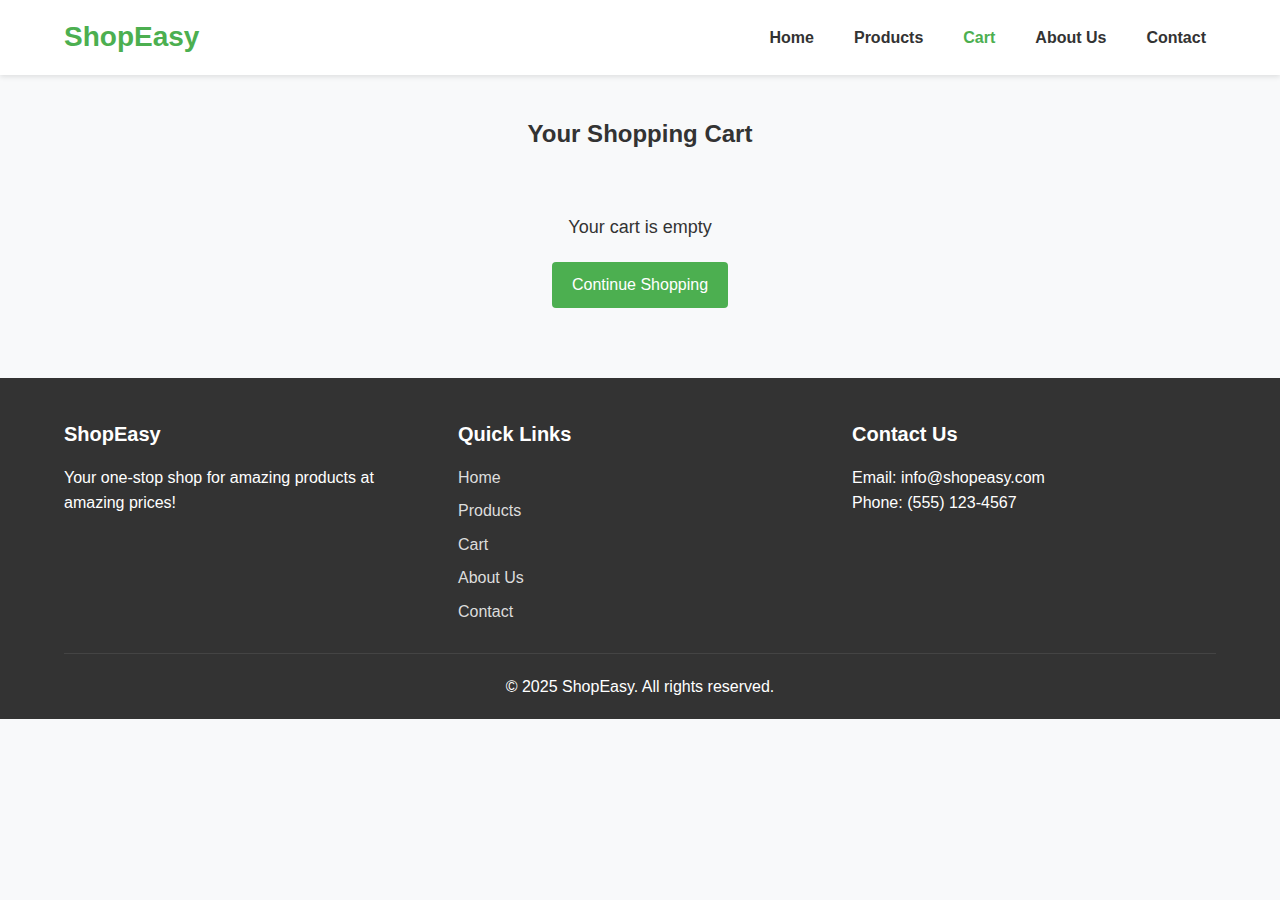
<file: cart.html>
<!DOCTYPE html>
<html lang="en">
  <head>
    <meta charset="UTF-8" />
    <meta name="viewport" content="width=device-width, initial-scale=1.0" />
    <title>ShopEasy - Cart</title>
    <link rel="stylesheet" href="styles.css" />
  </head>
  <body>
    <header>
      <div class="logo">
        <h1>ShopEasy</h1>
      </div>
      <nav>
        <ul>
          <li><a href="index.html">Home</a></li>
          <li><a href="products.html">Products</a></li>
          <li><a href="cart.html" class="active">Cart</a></li>
          <li><a href="about.html">About Us</a></li>
          <li><a href="contact.html">Contact</a></li>
        </ul>
      </nav>
    </header>

    <section class="cart-container">
      <h2>Your Shopping Cart</h2>
      <div id="emptyCart" class="empty-cart-message">
        <p>Your cart is empty</p>
        <a href="products.html" class="btn">Continue Shopping</a>
      </div>
      <div id="cartItems" class="cart-items">
        <!-- Cart items will be dynamically inserted here by JavaScript -->
      </div>
      <div class="cart-summary" id="cartSummary">
        <div class="summary-row">
          <span>Subtotal:</span>
          <span id="subtotal">$0.00</span>
        </div>
        <div class="summary-row">
          <span>Shipping:</span>
          <span id="shipping">$0.00</span>
        </div>
        <div class="summary-row total">
          <span>Total:</span>
          <span id="total">$0.00</span>
        </div>
        <button class="btn checkout-btn" id="checkoutBtn" onclick="checkout()">
          Proceed to Checkout
        </button>
      </div>
    </section>

    <div id="checkoutModal" class="modal">
      <div class="modal-content">
        <span class="close-btn" onclick="closeModal()">&times;</span>
        <h2>Checkout</h2>
        <form id="checkoutForm">
          <div class="form-group">
            <label for="name">Full Name</label>
            <input type="text" id="name" required />
          </div>
          <div class="form-group">
            <label for="email">Email</label>
            <input type="email" id="email" required />
          </div>
          <div class="form-group">
            <label for="address">Shipping Address</label>
            <textarea id="address" required></textarea>
          </div>
          <div class="form-group">
            <label for="cardNumber">Card Number</label>
            <input
              type="text"
              id="cardNumber"
              placeholder="XXXX XXXX XXXX XXXX"
              required
            />
          </div>
          <div class="form-row">
            <div class="form-group">
              <label for="expDate">Expiration Date</label>
              <input type="text" id="expDate" placeholder="MM/YY" required />
            </div>
            <div class="form-group">
              <label for="cvv">CVV</label>
              <input type="text" id="cvv" placeholder="XXX" required />
            </div>
          </div>
          <button type="submit" class="btn">Complete Purchase</button>
        </form>
      </div>
    </div>

    <footer>
      <div class="footer-content">
        <div class="footer-section">
          <h3>ShopEasy</h3>
          <p>Your one-stop shop for amazing products at amazing prices!</p>
        </div>
        <div class="footer-section">
          <h3>Quick Links</h3>
          <ul>
            <li><a href="index.html">Home</a></li>
            <li><a href="products.html">Products</a></li>
            <li><a href="cart.html">Cart</a></li>
            <li><a href="about.html">About Us</a></li>
            <li><a href="contact.html">Contact</a></li>
          </ul>
        </div>
        <div class="footer-section">
          <h3>Contact Us</h3>
          <p>Email: info@shopeasy.com</p>
          <p>Phone: (555) 123-4567</p>
        </div>
      </div>
      <div class="footer-bottom">
        <p>&copy; 2025 ShopEasy. All rights reserved.</p>
      </div>
    </footer>

    <script src="script.js"></script>
  </body>
</html>
</file>
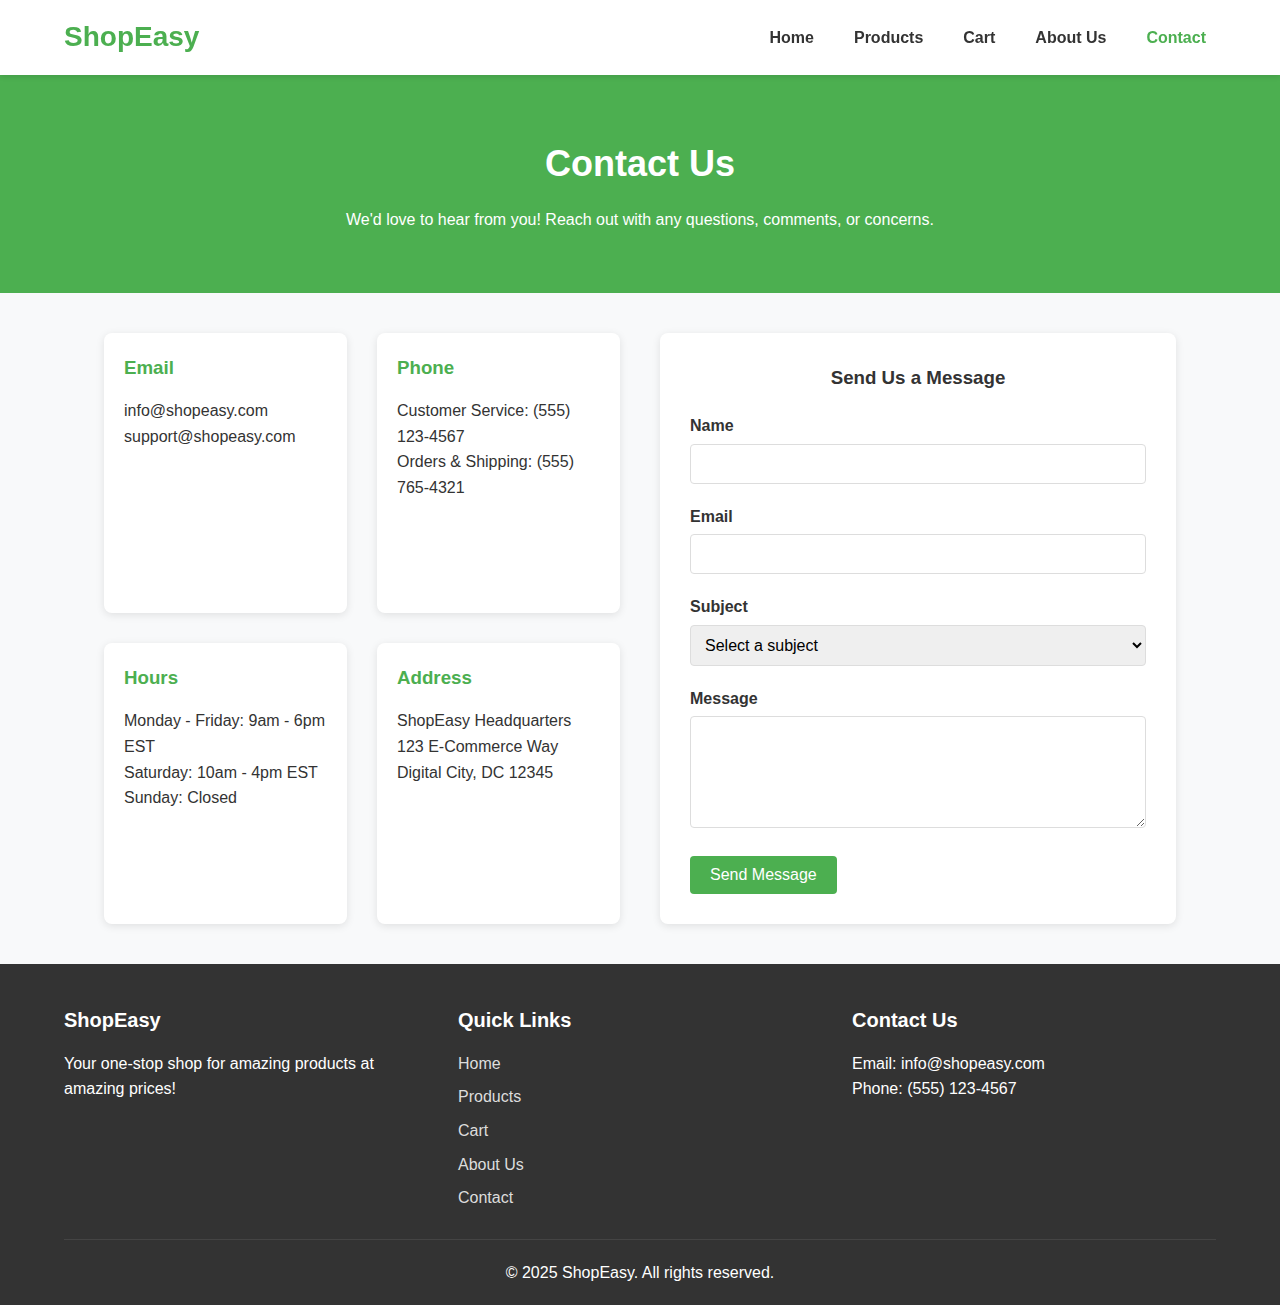
<file: contact.html>
<!DOCTYPE html>
<html lang="en">
  <head>
    <meta charset="UTF-8" />
    <meta name="viewport" content="width=device-width, initial-scale=1.0" />
    <title>ShopEasy - Contact Us</title>
    <link rel="stylesheet" href="styles.css" />
  </head>
  <body>
    <header>
      <div class="logo">
        <h1>ShopEasy</h1>
      </div>
      <nav>
        <ul>
          <li><a href="index.html">Home</a></li>
          <li><a href="products.html">Products</a></li>
          <li><a href="cart.html">Cart</a></li>
          <li><a href="about.html">About Us</a></li>
          <li><a href="contact.html" class="active">Contact</a></li>
        </ul>
      </nav>
    </header>

    <section class="contact-header">
      <h2>Contact Us</h2>
      <p>
        We'd love to hear from you! Reach out with any questions, comments, or
        concerns.
      </p>
    </section>

    <section class="contact-container">
      <div class="contact-info">
        <div class="contact-method">
          <h3>Email</h3>
          <p>info@shopeasy.com</p>
          <p>support@shopeasy.com</p>
        </div>
        <div class="contact-method">
          <h3>Phone</h3>
          <p>Customer Service: (555) 123-4567</p>
          <p>Orders & Shipping: (555) 765-4321</p>
        </div>
        <div class="contact-method">
          <h3>Hours</h3>
          <p>Monday - Friday: 9am - 6pm EST</p>
          <p>Saturday: 10am - 4pm EST</p>
          <p>Sunday: Closed</p>
        </div>
        <div class="contact-method">
          <h3>Address</h3>
          <p>ShopEasy Headquarters</p>
          <p>123 E-Commerce Way</p>
          <p>Digital City, DC 12345</p>
        </div>
      </div>

      <div class="contact-form-container">
        <h3>Send Us a Message</h3>
        <form id="contactForm" class="contact-form">
          <div class="form-group">
            <label for="contactName">Name</label>
            <input type="text" id="contactName" required />
          </div>
          <div class="form-group">
            <label for="contactEmail">Email</label>
            <input type="email" id="contactEmail" required />
          </div>
          <div class="form-group">
            <label for="contactSubject">Subject</label>
            <select id="contactSubject" required>
              <option value="">Select a subject</option>
              <option value="order">Order Inquiry</option>
              <option value="product">Product Information</option>
              <option value="return">Returns & Refunds</option>
              <option value="feedback">Feedback</option>
              <option value="other">Other</option>
            </select>
          </div>
          <div class="form-group">
            <label for="contactMessage">Message</label>
            <textarea id="contactMessage" rows="5" required></textarea>
          </div>
          <button type="submit" class="btn">Send Message</button>
        </form>
      </div>
    </section>

    <div id="messageModal" class="modal">
      <div class="modal-content">
        <span class="close-btn" onclick="closeMessageModal()">&times;</span>
        <h2>Thank You!</h2>
        <p>
          Your message has been sent successfully. We'll get back to you as soon
          as possible.
        </p>
        <button class="btn" onclick="closeMessageModal()">Close</button>
      </div>
    </div>

    <footer>
      <div class="footer-content">
        <div class="footer-section">
          <h3>ShopEasy</h3>
          <p>Your one-stop shop for amazing products at amazing prices!</p>
        </div>
        <div class="footer-section">
          <h3>Quick Links</h3>
          <ul>
            <li><a href="index.html">Home</a></li>
            <li><a href="products.html">Products</a></li>
            <li><a href="cart.html">Cart</a></li>
            <li><a href="about.html">About Us</a></li>
            <li><a href="contact.html">Contact</a></li>
          </ul>
        </div>
        <div class="footer-section">
          <h3>Contact Us</h3>
          <p>Email: info@shopeasy.com</p>
          <p>Phone: (555) 123-4567</p>
        </div>
      </div>
      <div class="footer-bottom">
        <p>&copy; 2025 ShopEasy. All rights reserved.</p>
      </div>
    </footer>

    <script src="script.js"></script>
  </body>
</html>
</file>
<file: styles.css>
/* Global Styles */
* {
    margin: 0;
    padding: 0;
    box-sizing: border-box;
    font-family: 'Arial', sans-serif;
}

body {
    line-height: 1.6;
    color: #333;
    background-color: #f8f9fa;
}

a {
    text-decoration: none;
    color: #333;
}

ul {
    list-style: none;
}

img {
    max-width: 100%;
    height: auto;
}

.btn {
    display: inline-block;
    background-color: #4CAF50;
    color: white;
    padding: 10px 20px;
    border: none;
    border-radius: 4px;
    cursor: pointer;
    font-size: 16px;
    transition: background-color 0.3s;
}

.btn:hover {
    background-color: #45a049;
}

/* Header Styles */
header {
    background-color: white;
    box-shadow: 0 2px 5px rgba(0, 0, 0, 0.1);
    padding: 15px 5%;
    display: flex;
    justify-content: space-between;
    align-items: center;
    position: sticky;
    top: 0;
    z-index: 100;
}

.logo h1 {
    color: #4CAF50;
    font-size: 28px;
}

nav ul {
    display: flex;
}

nav ul li {
    margin-left: 20px;
}

nav ul li a {
    padding: 5px 10px;
    font-weight: bold;
    transition: color 0.3s;
}

nav ul li a:hover,
nav ul li a.active {
    color: #4CAF50;
}

/* Hero Section */
.hero {
    background-image: linear-gradient(rgba(0, 0, 0, 0.5), rgba(0, 0, 0, 0.5)), url('/api/placeholder/1200/400');
    background-size: cover;
    background-position: center;
    color: white;
    text-align: center;
    padding: 100px 20px;
}

.hero-content h2 {
    font-size: 36px;
    margin-bottom: 20px;
}

.hero-content p {
    font-size: 18px;
    margin-bottom: 30px;
    max-width: 600px;
    margin-left: auto;
    margin-right: auto;
}

/* Product Grid */
.featured-products,
.product-listing {
    padding: 40px 5%;
}

.featured-products h2,
.product-listing h2,
.categories h2 {
    text-align: center;
    margin-bottom: 30px;
    font-size: 28px;
    color: #333;
}

.product-grid {
    display: grid;
    grid-template-columns: repeat(auto-fill, minmax(250px, 1fr));
    gap: 30px;
}

.product-card {
    background-color: white;
    border-radius: 8px;
    overflow: hidden;
    box-shadow: 0 2px 8px rgba(0, 0, 0, 0.1);
    transition: transform 0.3s, box-shadow 0.3s;
}

.product-card:hover {
    transform: translateY(-5px);
    box-shadow: 0 5px 15px rgba(0, 0, 0, 0.2);
}

.product-card img {
    width: 100%;
    height: 200px;
    object-fit: cover;
}

.product-card h3 {
    padding: 15px 15px 5px;
    font-size: 18px;
}

.product-card .price {
    padding: 0 15px 15px;
    color: #4CAF50;
    font-weight: bold;
    font-size: 18px;
}

.product-card .btn {
    margin: 0 15px 15px;
    width: calc(100% - 30px);
    text-align: center;
}

/* Categories Section */
.categories {
    padding: 40px 5%;
    background-color: #edf2f7;
}

.category-grid {
    display: grid;
    grid-template-columns: repeat(auto-fill, minmax(200px, 1fr));
    gap: 20px;
}

.category-card {
    background-color: white;
    border-radius: 8px;
    overflow: hidden;
    box-shadow: 0 2px 8px rgba(0, 0, 0, 0.1);
    text-align: center;
    transition: transform 0.3s;
    cursor: pointer;
}

.category-card:hover {
    transform: translateY(-5px);
}

.category-card img {
    width: 100%;
    height: 150px;
    object-fit: cover;
}

.category-card h3 {
    padding: 15px;
}

/* Footer */
footer {
    background-color: #333;
    color: white;
    padding: 40px 5% 20px;
}

.footer-content {
    display: grid;
    grid-template-columns: repeat(auto-fit, minmax(250px, 1fr));
    gap: 30px;
    margin-bottom: 20px;
}

.footer-section h3 {
    margin-bottom: 15px;
    font-size: 20px;
}

.footer-section ul li {
    margin-bottom: 8px;
}

.footer-section ul li a {
    color: #ddd;
    transition: color 0.3s;
}

.footer-section ul li a:hover {
    color: #4CAF50;
}

.footer-bottom {
    text-align: center;
    padding-top: 20px;
    border-top: 1px solid #444;
}

/* Products Page */
.products-header {
    padding: 40px 5% 20px;
    text-align: center;
}

.filters {
    display: flex;
    justify-content: center;
    gap: 15px;
    margin-top: 20px;
}

.filters select {
    padding: 8px 15px;
    border-radius: 4px;
    border: 1px solid #ddd;
}

/* Cart Page */
.cart-container {
    padding: 40px 5%;
    max-width: 1000px;
    margin: 0 auto;
}

.cart-container h2 {
    text-align: center;
    margin-bottom: 30px;
}

.empty-cart-message {
    text-align: center;
    padding: 30px;
}

.empty-cart-message p {
    font-size: 18px;
    margin-bottom: 20px;
}

.cart-items {
    margin-bottom: 30px;
}

.cart-item {
    display: grid;
    grid-template-columns: 100px 1fr auto auto;
    gap: 20px;
    align-items: center;
    background-color:white;}


/* Global Styles */
* {
    margin: 0;
    padding: 0;
    box-sizing: border-box;
    font-family: 'Arial', sans-serif;
}

body {
    line-height: 1.6;
    color: #333;
    background-color: #f8f9fa;
}

a {
    text-decoration: none;
    color: #333;
}

ul {
    list-style: none;
}

img {
    max-width: 100%;
    height: auto;
}

.btn {
    display: inline-block;
    background-color: #4CAF50;
    color: white;
    padding: 10px 20px;
    border: none;
    border-radius: 4px;
    cursor: pointer;
    font-size: 16px;
    transition: background-color 0.3s;
}

.btn:hover {
    background-color: #45a049;
}

/* Header Styles */
header {
    background-color: white;
    box-shadow: 0 2px 5px rgba(0, 0, 0, 0.1);
    padding: 15px 5%;
    display: flex;
    justify-content: space-between;
    align-items: center;
    position: sticky;
    top: 0;
    z-index: 100;
}

.logo h1 {
    color: #4CAF50;
    font-size: 28px;
}

nav ul {
    display: flex;
}

nav ul li {
    margin-left: 20px;
}

nav ul li a {
    padding: 5px 10px;
    font-weight: bold;
    transition: color 0.3s;
}

nav ul li a:hover,
nav ul li a.active {
    color: #4CAF50;
}

/* Hero Section */
.hero {
    background-image: linear-gradient(rgba(0, 0, 0, 0.5), rgba(0, 0, 0, 0.5)), url('/api/placeholder/1200/400');
    background-size: cover;
    background-position: center;
    color: white;
    text-align: center;
    padding: 100px 20px;
}

.hero-content h2 {
    font-size: 36px;
    margin-bottom: 20px;
}

.hero-content p {
    font-size: 18px;
    margin-bottom: 30px;
    max-width: 600px;
    margin-left: auto;
    margin-right: auto;
}

/* Product Grid */
.featured-products,
.product-listing {
    padding: 40px 5%;
}

.featured-products h2,
.product-listing h2,
.categories h2 {
    text-align: center;
    margin-bottom: 30px;
    font-size: 28px;
    color: #333;
}

.product-grid {
    display: grid;
    grid-template-columns: repeat(auto-fill, minmax(250px, 1fr));
    gap: 30px;
}

.product-card {
    background-color: white;
    border-radius: 8px;
    overflow: hidden;
    box-shadow: 0 2px 8px rgba(0, 0, 0, 0.1);
    transition: transform 0.3s, box-shadow 0.3s;
}

.product-card:hover {
    transform: translateY(-5px);
    box-shadow: 0 5px 15px rgba(0, 0, 0, 0.2);
}

.product-card img {
    width: 100%;
    height: 200px;
    object-fit: cover;
}

.product-card h3 {
    padding: 15px 15px 5px;
    font-size: 18px;
}

.product-card .price {
    padding: 0 15px 15px;
    color: #4CAF50;
    font-weight: bold;
    font-size: 18px;
}

.product-card .btn {
    margin: 0 15px 15px;
    width: calc(100% - 30px);
    text-align: center;
}

/* Categories Section */
.categories {
    padding: 40px 5%;
    background-color: #edf2f7;
}

.category-grid {
    display: grid;
    grid-template-columns: repeat(auto-fill, minmax(200px, 1fr));
    gap: 20px;
}

.category-card {
    background-color: white;
    border-radius: 8px;
    overflow: hidden;
    box-shadow: 0 2px 8px rgba(0, 0, 0, 0.1);
    text-align: center;
    transition: transform 0.3s;
    cursor: pointer;
}

.category-card:hover {
    transform: translateY(-5px);
}

.category-card img {
    width: 100%;
    height: 150px;
    object-fit: cover;
}

.category-card h3 {
    padding: 15px;
}

/* Footer */
footer {
    background-color: #333;
    color: white;
    padding: 40px 5% 20px;
}

.footer-content {
    display: grid;
    grid-template-columns: repeat(auto-fit, minmax(250px, 1fr));
    gap: 30px;
    margin-bottom: 20px;
}

.footer-section h3 {
    margin-bottom: 15px;
    font-size: 20px;
}

.footer-section ul li {
    margin-bottom: 8px;
}

.footer-section ul li a {
    color: #ddd;
    transition: color 0.3s;
}

.footer-section ul li a:hover {
    color: #4CAF50;
}

.footer-bottom {
    text-align: center;
    padding-top: 20px;
    border-top: 1px solid #444;
}

/* Products Page */
.products-header {
    padding: 40px 5% 20px;
    text-align: center;
}

.filters {
    display: flex;
    justify-content: center;
    gap: 15px;
    margin-top: 20px;
}

.filters select {
    padding: 8px 15px;
    border-radius: 4px;
    border: 1px solid #ddd;
}

/* Cart Page */
.cart-container {
    padding: 40px 5%;
    max-width: 1000px;
    margin: 0 auto;
}

.cart-container h2 {
    text-align: center;
    margin-bottom: 30px;
}

.empty-cart-message {
    text-align: center;
    padding: 30px;
}

.empty-cart-message p {
    font-size: 18px;
    margin-bottom: 20px;
}

.cart-items {
    margin-bottom: 30px;
}

.cart-item {
    display: grid;
    grid-template-columns: 100px 1fr auto auto;
    gap: 20px;
    align-items: center;
    background-color: white;
    border-radius: 8px;
    padding: 15px;
    margin-bottom: 15px;
    box-shadow: 0 2px 5px rgba(0, 0, 0, 0.1);
}

.cart-item img {
    width: 100px;
    height: 100px;
    object-fit: cover;
    border-radius: 4px;
}

.cart-item-details h3 {
    margin-bottom: 5px;
}

.cart-item-price {
    color: #4CAF50;
    font-weight: bold;
}

.quantity-controls {
    display: flex;
    align-items: center;
    gap: 10px;
}

.quantity-btn {
    background-color: #eee;
    border: none;
    width: 30px;
    height: 30px;
    border-radius: 50%;
    cursor: pointer;
    font-size: 16px;
}

.quantity-btn:hover {
    background-color: #ddd;
}

.remove-btn {
    color: #e53e3e;
    background: none;
    border: none;
    cursor: pointer;
    font-size: 16px;
}

.cart-summary {
    background-color: white;
    border-radius: 8px;
    padding: 20px;
    box-shadow: 0 2px 5px rgba(0, 0, 0, 0.1);
}

.summary-row {
    display: flex;
    justify-content: space-between;
    padding: 10px 0;
    border-bottom: 1px solid #eee;
}

.summary-row.total {
    font-weight: bold;
    font-size: 18px;
    border-bottom: none;
    margin-top: 10px;
}

.checkout-btn {
    width: 100%;
    margin-top: 20px;
    text-align: center;
}

/* Modal Styles */
.modal {
    display: none;
    position: fixed;
    top: 0;
    left: 0;
    width: 100%;
    height: 100%;
    background-color: rgba(0, 0, 0, 0.5);
    z-index: 200;
    justify-content: center;
    align-items: center;
}

.modal-content {
    background-color: white;
    border-radius: 8px;
    padding: 30px;
    max-width: 500px;
    width: 90%;
    position: relative;
    max-height: 90vh;
    overflow-y: auto;
}

.close-btn {
    position: absolute;
    top: 15px;
    right: 20px;
    font-size: 24px;
    cursor: pointer;
}

.form-group {
    margin-bottom: 20px;
}

.form-group label {
    display: block;
    margin-bottom: 5px;
    font-weight: bold;
}

.form-group input,
.form-group textarea,
.form-group select {
    width: 100%;
    padding: 10px;
    border: 1px solid #ddd;
    border-radius: 4px;
    font-size: 16px;
}

.form-row {
    display: grid;
    grid-template-columns: 1fr 1fr;
    gap: 15px;
}

/* About Page */
.about-header {
    background-image: linear-gradient(rgba(0, 0, 0, 0.6), rgba(0, 0, 0, 0.6)), url('/api/placeholder/1200/400');
    background-size: cover;
    background-position: center;
    color: white;
    text-align: center;
    padding: 80px 20px;
}

.about-hero h2 {
    font-size: 36px;
    margin-bottom: 15px;
}

.about-content {
    padding: 40px 5%;
    max-width: 1200px;
    margin: 0 auto;
}

.about-section {
    margin-bottom: 50px;
}

.about-section h3 {
    font-size: 24px;
    margin-bottom: 20px;
    text-align: center;
}

.about-image {
    float: right;
    margin: 0 0 20px 20px;
    border-radius: 8px;
    width: 40%;
    max-width: 500px;
}

.values-grid,
.team-grid {
    display: grid;
    grid-template-columns: repeat(auto-fill, minmax(250px, 1fr));
    gap: 30px;
    margin-top: 30px;
}

.value-card,
.team-member {
    background-color: white;
    border-radius: 8px;
    padding: 20px;
    box-shadow: 0 2px 8px rgba(0, 0, 0, 0.1);
    text-align: center;
}

.team-member img {
    width: 150px;
    height: 150px;
    border-radius: 50%;
    object-fit: cover;
    margin: 0 auto 15px;
}

/* Contact Page */
.contact-header {
    text-align: center;
    padding: 60px 20px;
    background-color: #4CAF50;
    color: white;
}

.contact-header h2 {
    font-size: 36px;
    margin-bottom: 15px;
}

.contact-container {
    display: grid;
    grid-template-columns: 1fr 1fr;
    gap: 40px;
    padding: 40px 5%;
    max-width: 1200px;
    margin: 0 auto;
}

.contact-info {
    display: grid;
    grid-template-columns: repeat(auto-fill, minmax(200px, 1fr));
    gap: 30px;
}

.contact-method {
    background-color: white;
    border-radius: 8px;
    padding: 20px;
    box-shadow: 0 2px 8px rgba(0, 0, 0, 0.1);
}

.contact-method h3 {
    margin-bottom: 15px;
    color: #4CAF50;
}

.contact-form-container {
    background-color: white;
    border-radius: 8px;
    padding: 30px;
    box-shadow: 0 2px 8px rgba(0, 0, 0, 0.1);
}

.contact-form-container h3 {
    margin-bottom: 20px;
    text-align: center;
}

/* Responsive Styles */
@media (max-width: 768px) {
    header {
        flex-direction: column;
    }
    
    nav ul {
        margin-top: 15px;
        justify-content: center;
    }
    
    nav ul li {
        margin: 0 10px;
    }
    
    .about-image {
        float: none;
        width: 100%;
        margin: 0 0 20px 0;
    }
    
    .contact-container {
        grid-template-columns: 1fr;
    }
    
    .cart-item {
        grid-template-columns: 80px 1fr;
        grid-template-rows: auto auto;
    }
    
    .cart-item-price {
        grid-column: 2;
    }
    
    .quantity-controls {
        grid-column: 1 / 3;
        justify-content: flex-end;
        margin-top: 10px;
    }
}

@media (max-width: 576px) {
    nav ul {
        flex-wrap: wrap;
    }
    
    .filters {
        flex-direction: column;
        align-items: center;
    }
    
    .filters select, 
    .filters .btn {
        width: 100%;
        max-width: 300px;
    }
}
</file>
